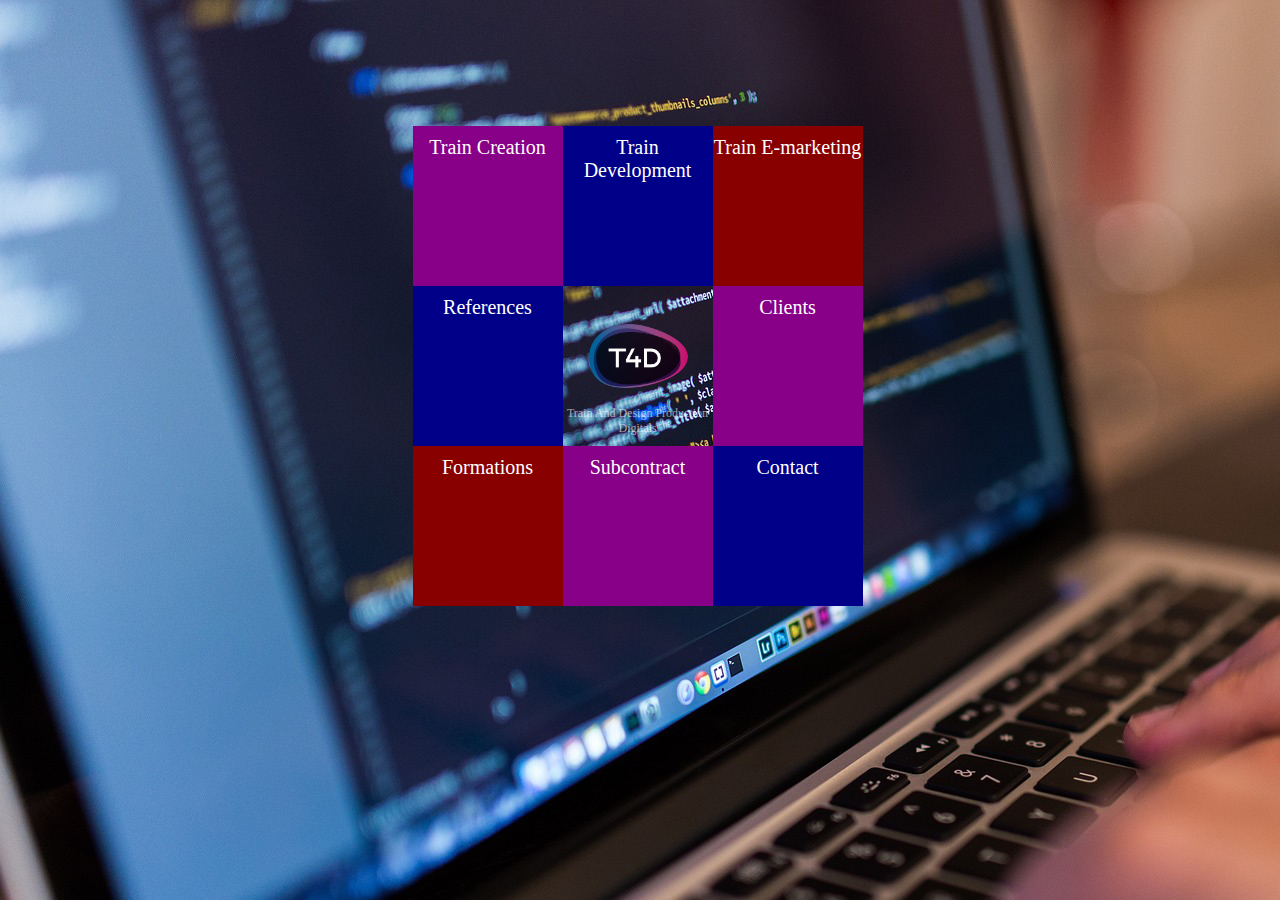
<file: Lab4/index.html>
<!DOCTYPE html>
<html>
<head>
	<title>Лабораторная 4</title>
	<meta charset="utf-8">
	<meta name="viewport" content="width=device-width, initial-scale=1.0">
	<link rel="stylesheet" href="style.css">
</head>
<body>

	  <div class="device">

             <div class="FirstBlock">
             	Train Creation
             </div>

             <div class="SecondBlock">
             	Train Development            	
             </div>


             <div class="ThirdBlock">
             	Train E-marketing
             </div>
	  	            
            	  	     <div class="FourthBlock">
	  	     	References
	  	     </div>

             <div class="imgDiv">
	  	       
             </div>

             <div class="Unsee">
             	Train And Design Production Digitals             	
             </div> 

             <div class="FifthBlock">
             	Clients
             </div>

             <div class="SixthBlock">
             	Formations
             </div>

             <div class="SeventhBlock">
             	Subcontract             	
             </div>

             <div class="EighthBlock">
             	Contact
             </div>

	  </div>

</body>
</html>
</file>
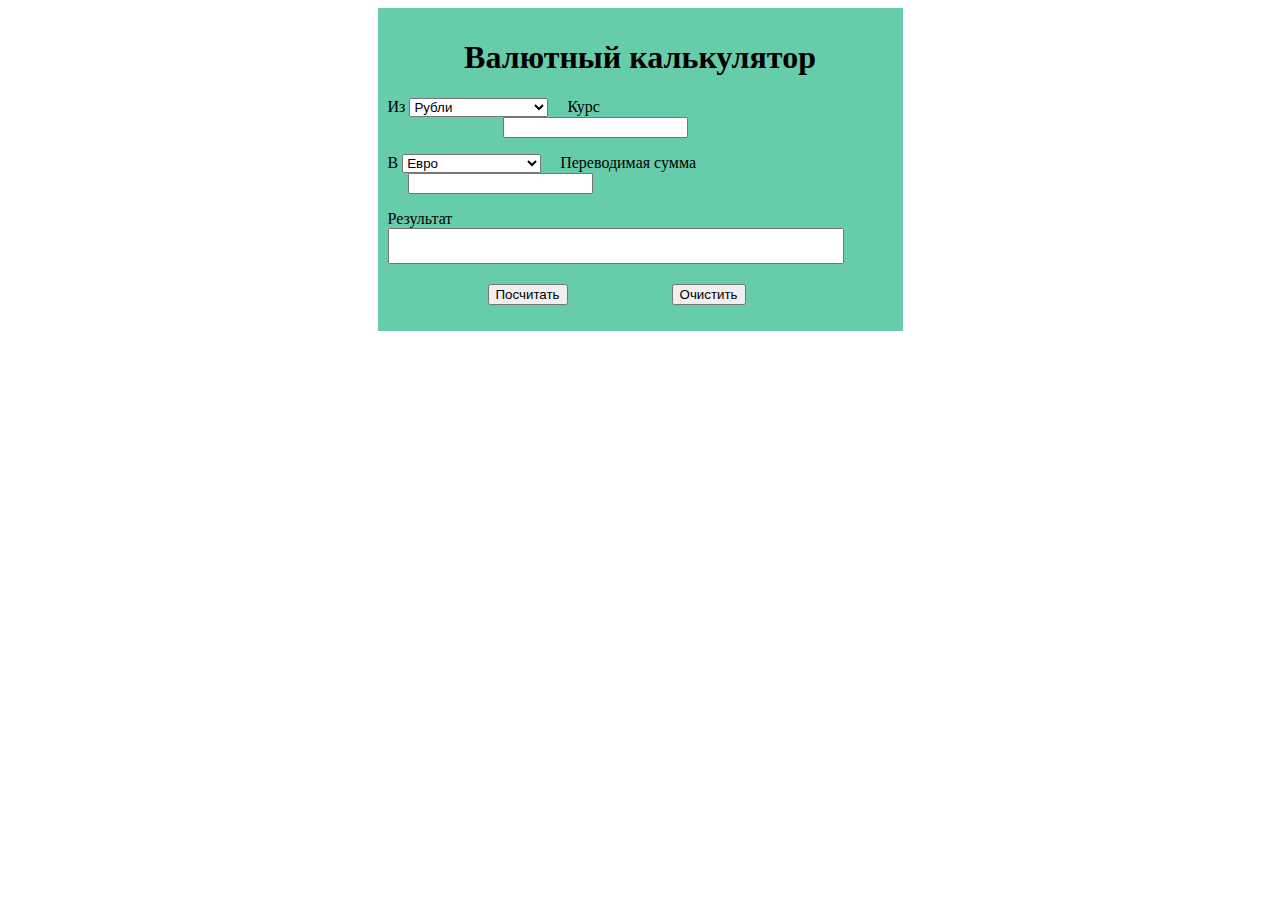
<file: Lab10/lab10.html>
<!DOCTYPE html>
<html>
<head>
	<title>Лабораторная 10</title>
	<link rel="stylesheet" href="style.css">
</head>

<body>
	<form name="calcul">
		<h1>Валютный калькулятор</h1>

		<div>
			<label>Из</label>
			<select name="out_value" onchange ="spring()" >
				<option>Рубли</option>
				<option>Евро</option>
				<option>Доллар</option>
				<option>Фунт стерлингов</option>
				<option>Японская иена</option>
				<option>Китайский юань</option>
				<option>Украинская гривна</option>
			</select>

			<label class="label_margin">Курс</label>
			<input type="text" name="course" id="text_pos" readonly><p>
		</div>

		<div>
			<label>В</label>
			<select name="in_value" onchange ="spring()">
				<option>Рубли</option>
				<option selected>Евро</option>
				<option>Доллар</option>
				<option>Фунт стерлингов</option>
				<option>Японская иена</option>
				<option>Китайский юань</option>
				<option>Украинская гривна</option>
			</select>

			<label class="label_margin">Переводимая сумма</label>
			<input type="text" oninput="checking(this)" name="your_sum"><p>
		</div>

        <label>Результат</label>
        <textarea rows="6" readonly name="textPO"></textarea><p>	

        <input type="button" onclick="total_sum()" value="Посчитать" name="in_sum" class="button">
        <input type="reset" value="Очистить" class="button">
	</form>
	<script src="script.js" type="text/javascript"></script>
</body>
</html>
</file>
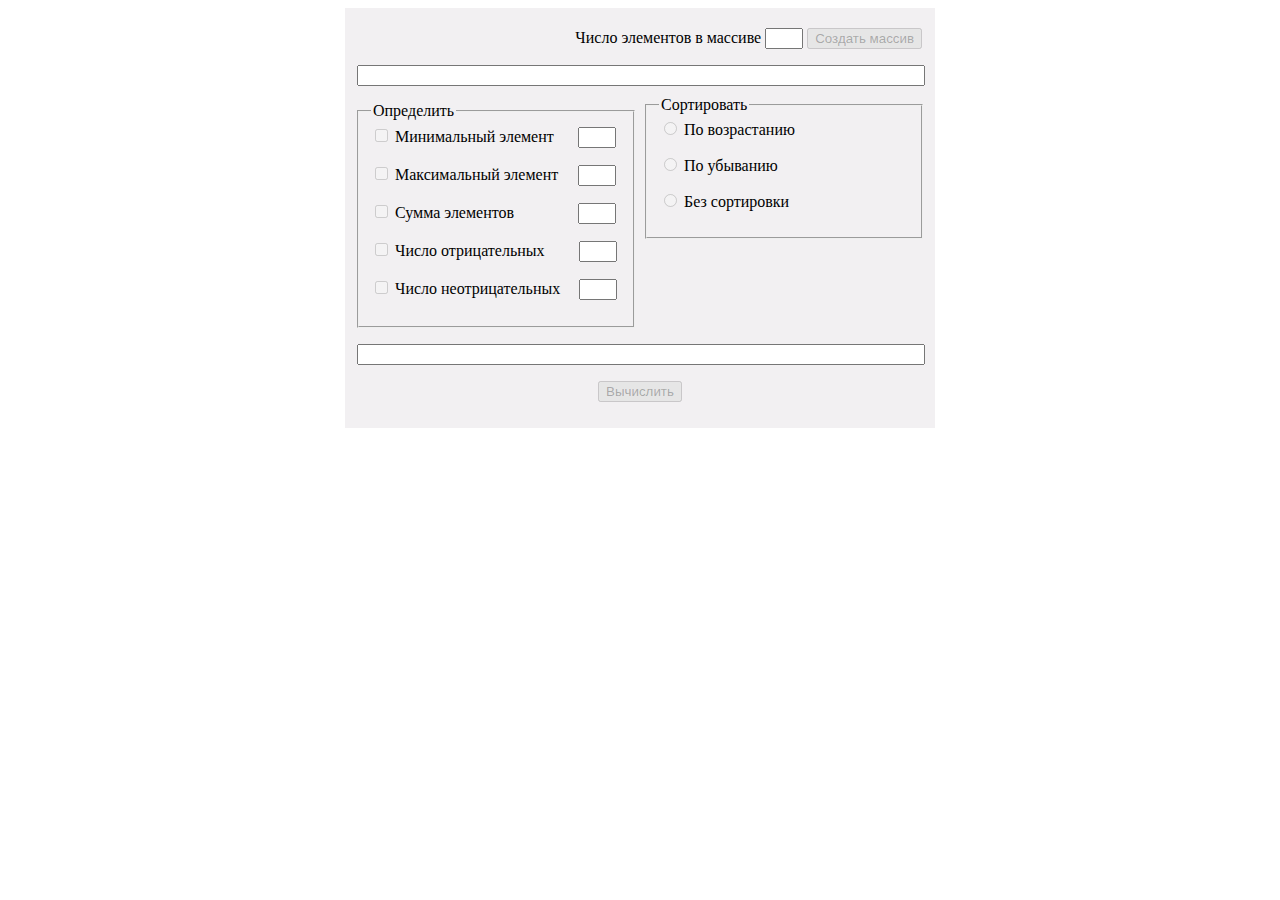
<file: Lab11/lab11.html>
<!DOCTYPE html>
<html>
<head>
	<title>Лабораторная 11</title>
	<link rel="stylesheet" href="style.css">
</head>
<body>

	<form name="massiv">

       <div class="begining">
        <label>Число элементов в массиве</label>
        <input type="text" onkeypress="checking(this)" name="value_array" class="text1">
        <input type="button" name="create_array" value="Создать массив" onclick="CreateMassiv(-100,100); checking_onButton()" disabled>
       </div>

       <p><input type="text" name="org_array" readonly class="text2">

		<fieldset class="fieldsets">
			<legend>Определить</legend>

		    <input type="checkbox" disabled="true" onchange="for_el()" name="value_el">
		    <label>Минимальный элемент</label>
		    <input type="text" readonly name="min_value" class="text1" style="margin-left: 20px">

		    <p><input type="checkbox" disabled="true" onchange="for_el()" name="value_el">
		    <label>Максимальный элемент</label>
		    <input type="text" readonly name="min_value" class="text1" style="margin-left: 16px">
		    
		    <p><input type="checkbox" disabled="true" onchange="for_el()" name="value_el">
		    <label>Сумма элементов</label>
		    <input type="text" readonly name="min_value" class="text1" style="margin-left: 60px">		    

		    <p><input type="checkbox" disabled="true" onchange="for_el()" name="value_el">
		    <label>Число отрицательных</label>
		    <input type="text" readonly name="min_value" class="text1" style="margin-left: 30px">

		    <p><input type="checkbox" disabled="true" onchange="for_el()" name="value_el">
		    <label>Число неотрицательных</label>
		    <input type="text" readonly name="min_value" class="text1" style="margin-left: 15px">	
        </fieldset>

        <p><input type="text" name="sort_array" readonly class="text2"> 

        <div class="button1">
          <p><input type="button" name="result" value="Вычислить" disabled="true" onclick="sorting()">
        </div>

		<fieldset class="fieldsets" style="margin-top: -322px; margin-left: 290px;">
		    <legend>Сортировать</legend>

		    <input type="radio" disabled="true" onchange="check_forButton()" name="sortt">
		    <label>По возрастанию</label>

            <p><input type="radio" disabled="true" onchange="check_forButton()" name="sortt">
            <label>По убыванию</label>

            <p><input type="radio" disabled="true" onchange="check_forButton()" name="sortt">
            <label>Без сортировки</label>
        </fieldset>

	</form>
	<script src="script.js" type="text/javascript"></script>
</body>
</html>
</file>
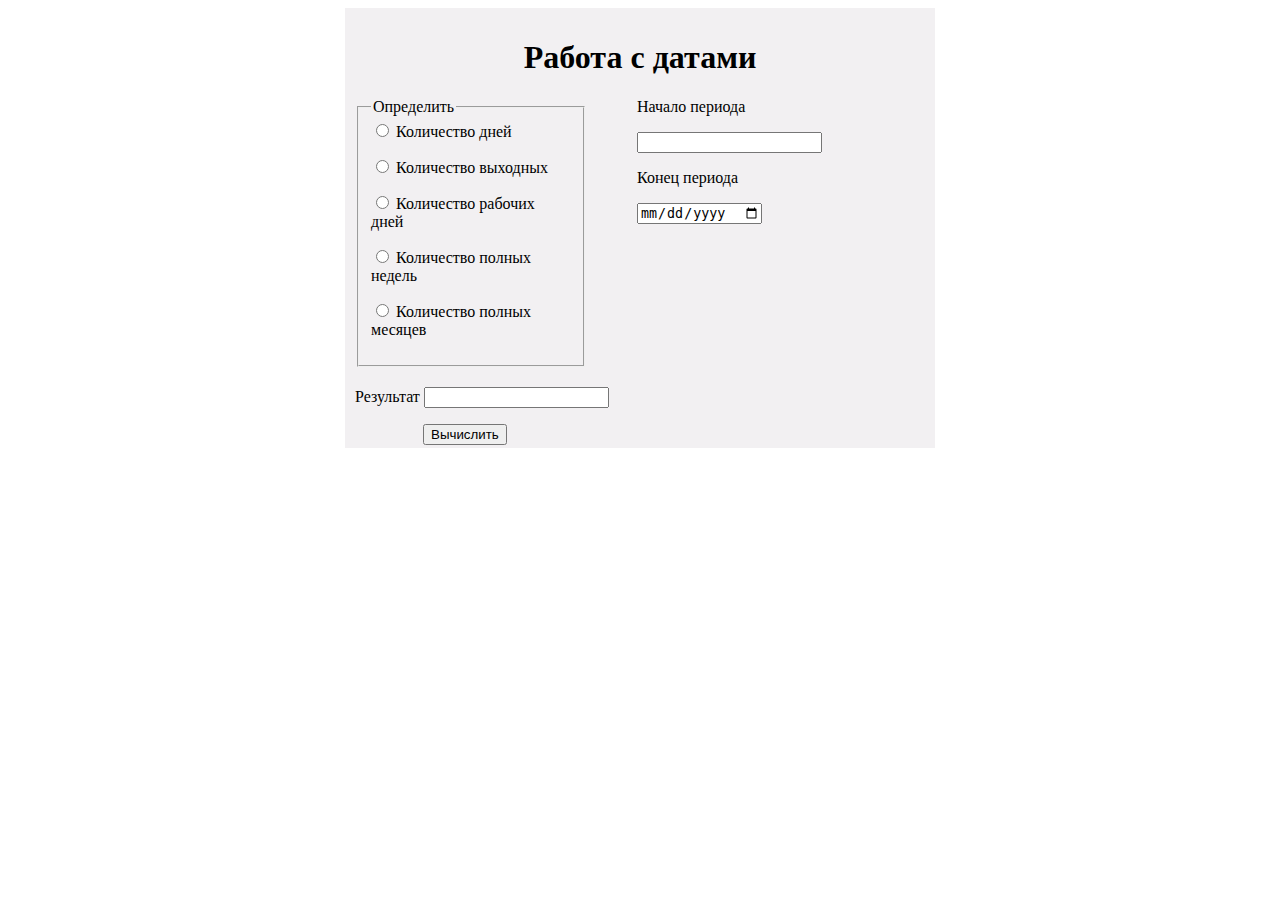
<file: Lab12/lab12.html>
<!DOCTYPE html>
<html>
<head>
	<title>Лабораторная 12</title>
	<link rel="stylesheet" href="style.css">
</head>
<body>

 <form name="main_date">
      <h1>Работа с датами</h1>
	 <div class="inline_div ">
		  <div>
			  <fieldset>
				<legend>Определить</legend>
				<input type="radio" name="find_value">
				<label>Количество дней</label><p>
				<input type="radio" name="find_value">
				<label>Количество выходных</label><p>
				<input type="radio" name="find_value">
				<label>Количество рабочих дней</label><p>
				<input type="radio" name="find_value">
				<label>Количество полных недель</label><p>
				<input type="radio" name="find_value">
				<label>Количество полных месяцев</label>
			  </fieldset>
		  </div>
		 <div class="left_div">
			 <label>Начало периода</label>
			 <p><input type="text" onkeypress="checking(this)" name="in_date">

			 <p><label>Конец периода</label>
			 <p><input type="date" name="jdate">
		 </div>
	 </div>
      <div>
      	<label>Результат</label>  
      	<input type="text" readonly name="final_value"> 
      	<p><input type="button" id="custom_button" onclick="result()" value="Вычислить" name="button_value">
      </div>
 </form>

  <script src="script.js" type="text/javascript"></script>
</body>
</html>
</file>
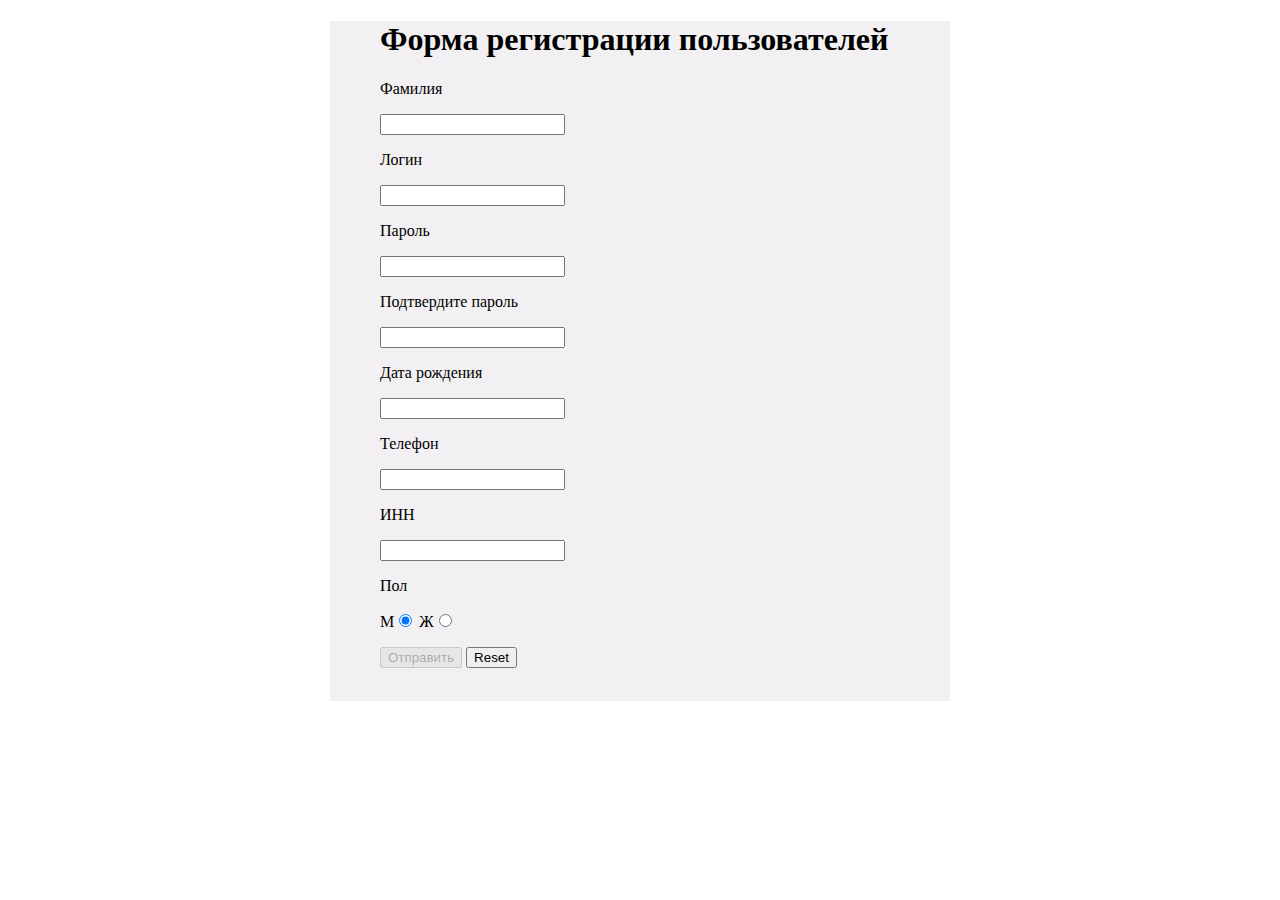
<file: Lab13/lab13.html>
<!DOCTYPE html>
<html>
<head>
	<title>Лабораторная 13</title>
    <link rel="stylesheet" href="style.css">
</head>
<body>
	<form name="amin">
		<h1>Форма регистрации пользователей</h1>
		<label>Фамилия</label>
		<p><input type="text" onchange="checkSur(), buttonpls()" name="surname">

		<p><label>Логин</label>
        <p><input type="text" onchange="checkLog(), buttonpls()" name="login">

        <p><label>Пароль</label>
        <p><input type="password" onchange="checkPas(), buttonpls()" name="code">

        <p><label>Подтвердите пароль</label>	
        <p><input type="password" onchange="checkPas2(), buttonpls()"name="code2">

        <p><label>Дата рождения</label>
        <p><input type="text" onchange="checkDate(), buttonpls()" name="date">

        <p><label>Телефон</label>
        <p><input type="tel" onchange="checkTel(), buttonpls()" name="phone">

        <p><label>ИНН</label>
        <p><input type="text" onchange="checkInn(), buttonpls()" name="inn">
        
        <p><label>Пол</label>
        <p><label>M</label><input type="radio" onchange="checkGender()" name="gender" checked>
        <label>Ж</label><input type="radio" onchange="checkGender()" name="gender">

        <p><input type="button" value="Отправить" name="final" disabled>
        <input type="reset" name="">
	</form>
    <script src="script.js"></script>
</body>
</html>
</file>
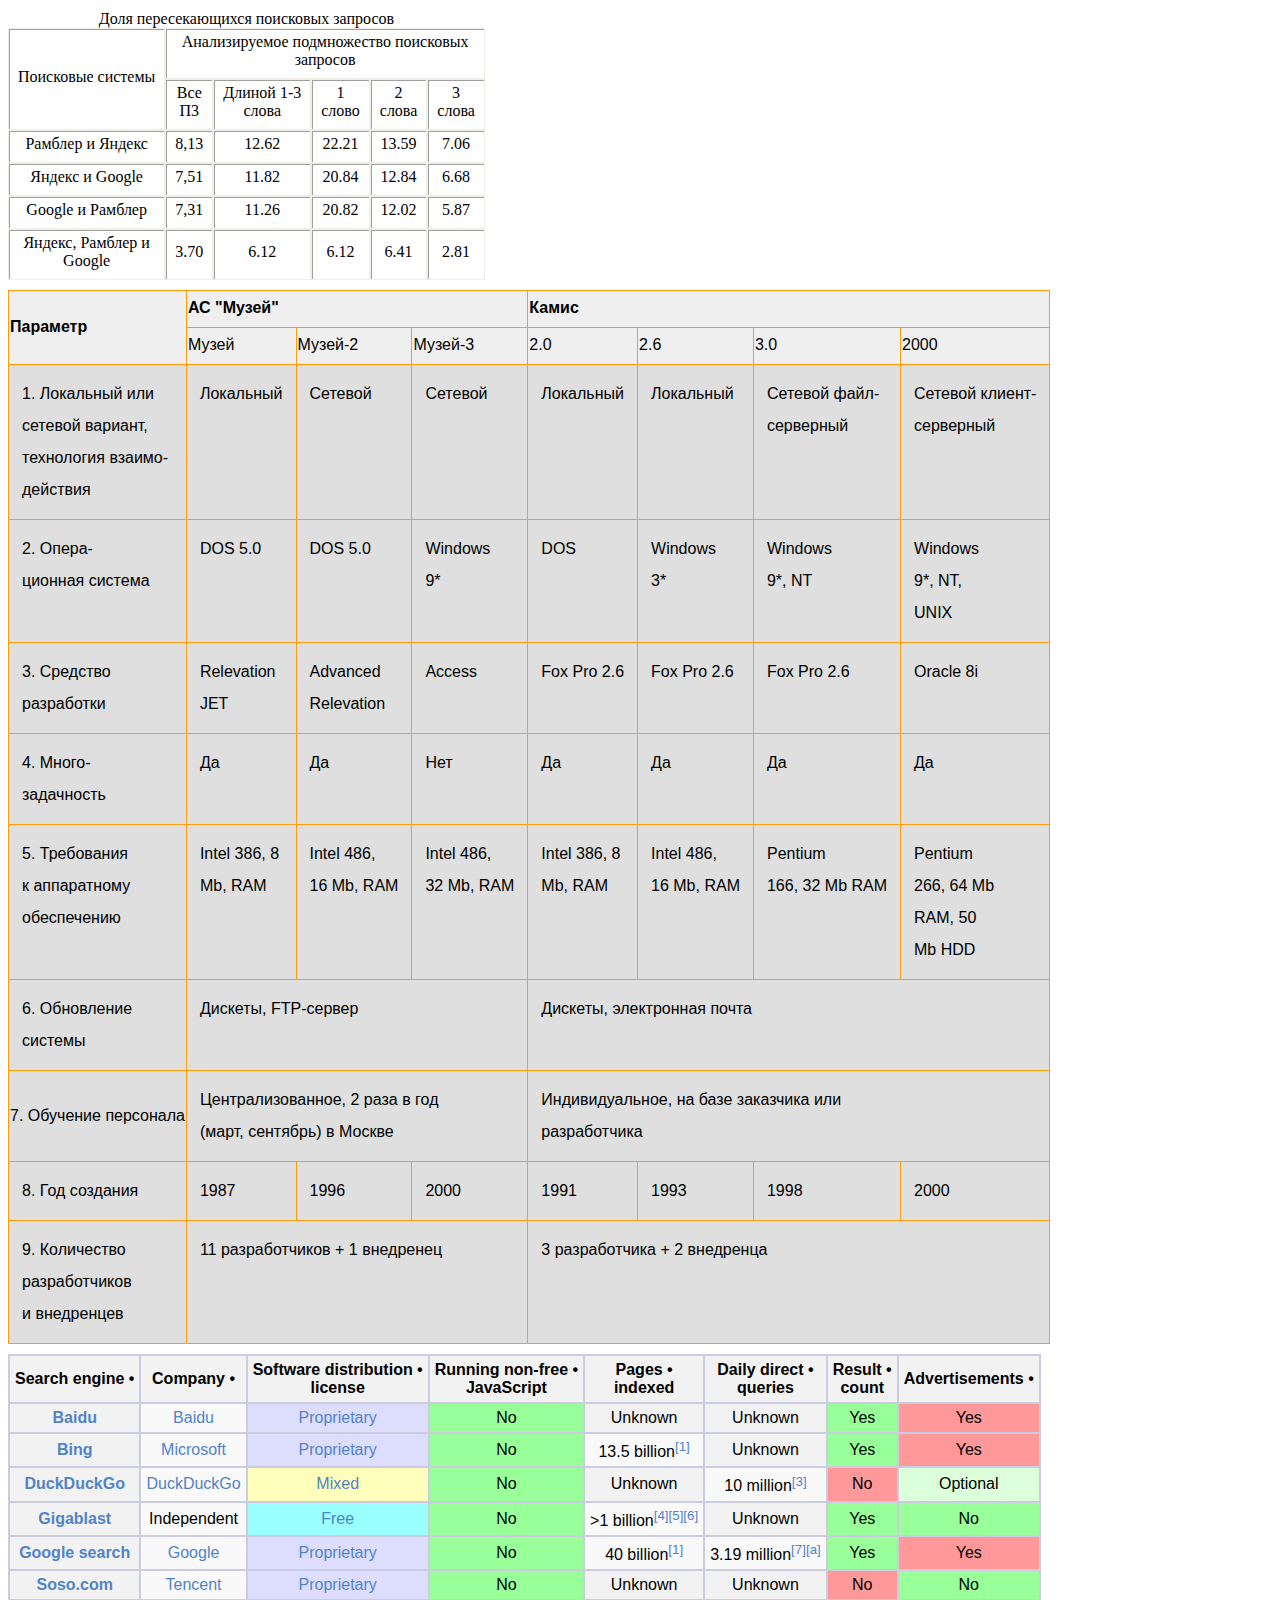
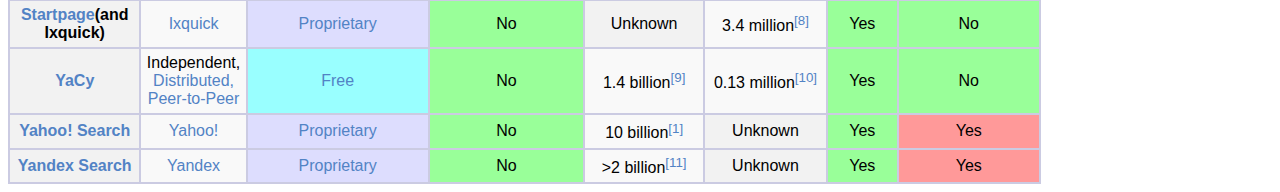
<file: Lab2/lab2.html>
<!DOCTYPE html>
<html>

<head>
	<title>Лабораторная 2</title>
	<meta charset="utf-8">
	<link rel="stylesheet" href="style.css">
</head>

<body>

	<table class="table1" >

		
		<caption>Доля пересекающихся поисковых запросов</caption>
		

		<tr>
			<td rowspan="2" class="table1">Поисковые системы</td>
			<td colspan="5" class="table1">Анализируемое подмножество поисковых<br>запросов</td>
		</tr>

		<tr>
			<td class="table1">Все<br> П3</td>
			<td class="table1">Длиной 1-3<br>слова </td>
			<td class="table1">1<br> слово</td>
			<td class="table1">2<br> cлова</td>
			<td class="table1">3<br> слова</td>
		</tr>

		<tr>
			<td class="table1">Рамблер и Яндекс</td>
			<td class="table1">8,13</td>
            <td class="table1">12.62</td>
            <td class="table1">22.21</td>
            <td class="table1">13.59</td>
            <td class="table1">7.06</td>
		</tr>

	    <tr>
	    	<td class="table1">Яндекс и Google</td>
	    	<td class="table1">7,51</td>
	    	<td class="table1">11.82</td>
            <td class="table1">20.84</td>
            <td class="table1">12.84</td>
            <td class="table1">6.68</td>
	    </tr>

	    <tr>
	    	<td class="table1">Google и Рамблер</td>
	    	<td class="table1">7,31</td>
	    	<td class="table1">11.26</td>
	    	<td class="table1">20.82</td>
	    	<td class="table1">12.02</td>
	    	<td class="table1">5.87</td>
	    </tr>

	    <tr>
	    	<td class="table1">Яндекс, Рамблер и<br> Google</td>
            <td class="table1">3.70</td>
            <td class="table1">6.12</td>
            <td class="table1">6.12</td>
            <td class="table1">6.41</td>
            <td class="table1">2.81</td>
	    </tr>

	</table>

	<table class="table2">
		<tr>
			<td rowspan="2" class="table21 bolt1" >Параметр</td>
			<td colspan="3" class="table21 bolt1">АС "Музей"</td>
			<td colspan="4" class="table21 bolt1">Камис</td>
		</tr>

		<tr>
			<td class="table21">Музей</td>
			<td class="table21">Музей-2</td>
			<td class="table21">Музей-3</td>
			<td class="table21">2.0</td>
			<td class="table21">2.6</td>
			<td class="table21">3.0</td>
			<td class="table21">2000</td>
		</tr>

		<tr>
			<td class="table2">1. Локальный или<br> сетевой вариант,<br>технология взаимо-<br>действия</td>
			<td class="table2">Локальный</td>
			<td class="table2">Сетевой</td>
			<td class="table2">Сетевой</td>
			<td class="table2">Локальный</td>
			<td class="table2">Локальный</td>
			<td class="table2">Сетевой файл-<br>серверный</td>
			<td class="table2">Сетевой клиент-<br>серверный</td>
		</tr>

		<tr>
			<td class="table2">2. Опера-<br>ционная система</td>
			<td class="table2">DOS 5.0</td>
			<td class="table2">DOS 5.0</td>
			<td class="table2">Windows<br> 9*</td>
			<td class="table2">DOS</td>
			<td class="table2">Windows<br> 3*</td>
			<td class="table2">Windows<br> 9*, NT</td>
			<td class="table2">Windows<br>9*, NT,<br> UNIX</td>
		</tr>

		<tr>
			<td class="table2">3. Средство<br>разработки</td>
			<td class="table2">Relevation<br>JET</td>
			<td class="table2">Advanced<br>Relevation</td>
			<td class="table2">Access</td>
			<td class="table2">Fox Pro 2.6</td>
			<td class="table2">Fox Pro 2.6</td>
			<td class="table2">Fox Pro 2.6</td>
			<td class="table2">Oracle 8i</td>
		</tr>

		<tr>
			<td class="table2">4. Много-<br>задачность</td>
			<td class="table2">Да</td>
			<td class="table2">Да</td>
			<td class="table2">Нет</td>
			<td class="table2">Да</td>
			<td class="table2">Да</td>
			<td class="table2">Да</td>
			<td class="table2">Да</td>
		</tr>

		<tr>
			<td class="table2">5. Требования<br> к аппаратному<br>обеспечению</td>
			<td class="table2">Intel 386, 8 <br>Mb, RAM</td>
			<td class="table2">Intel 486,<br> 16 Mb, RAM</td>
			<td class="table2">Intel 486,<br> 32 Mb, RAM</td>
			<td class="table2">Intel 386, 8<br> Mb, RAM</td>
			<td class="table2">Intel 486,<br> 16 Mb, RAM</td>
			<td class="table2">Pentium<br> 166, 32 Mb RAM</td>
			<td class="table2">Pentium<br> 266, 64 Mb<br> RAM, 50<br> Mb HDD</td>
		</tr>

		<tr>
			<td class="table2">6. Обновление<br> системы</td>
			<td colspan="3" class="table2">Дискеты, FTP-сервер</td>
			<td colspan="4" class="table2">Дискеты, электронная почта</td>
		</tr>

		<tr>
			<td>7. Обучение персонала</td>
			<td colspan="3" class="table2">Централизованное, 2 раза в год<br> (март, сентябрь) в Москве</td>
            <td colspan="4" class="table2">Индивидуальное, на базе заказчика или<br> разработчика</td>
		</tr>

		<tr>
			<td class="table2">8. Год создания</td>
			<td class="table2">1987</td>
			<td class="table2">1996</td>
			<td class="table2">2000</td>
			<td class="table2">1991</td>
			<td class="table2">1993</td>
			<td class="table2">1998</td>
			<td class="table2">2000</td>
		</tr>

		<tr>
			<td class="table2">9. Количество<br> разработчиков<br> и внедренцев</td>
			<td colspan="3" class="table2">11 разработчиков + 1 внедренец</td>
            <td colspan="4" class="table2">3 разработчика + 2 внедренца</td>
		</tr>
		
	</table>

	<table class="table3">

		<tr class="backcolor1">
   	        <td class="table3 bolt1"> Search engine &bull; </td> 
	        <td class="table3 bolt1"> Company &bull; </td> 
   	        <td class="table3 bolt1"> Software distribution &bull;<br> license  </td> 
	        <td class="table3 bolt1"> Running non-free &bull;<br> JavaScript </td> 
	        <td class="table3 bolt1"> Pages &bull;<br> indexed </td> 
	        <td class="table3 bolt1"> Daily direct &bull;<br> queries  </td> 
			<td class="table3 bolt1"> Result &bull;<br> count  </td> 
			<td class="table3 bolt1"> Advertisements &bull;</td> 		    
		</tr>

		<tr>
			<td class="table3 bolt1 bluecolor backcolor1">Baidu</td>
			<td class="table3 bluecolor backcolor2">Baidu</td>
			<td class="table3 bluecolor backcolor3">Proprietary</td>
			<td class="table3 nocolor">No</td>
			<td class="table3 backcolor1">Unknown</td>
			<td class="table3 backcolor1">Unknown</td>
			<td class="table3 nocolor">Yes</td>
			<td class="table3 yescolor">Yes</td>
		</tr>

		<tr>
			<td class="table3 bolt1 bluecolor backcolor1">Bing</td>
			<td class="table3 bluecolor backcolor2">Microsoft</td>
			<td class="table3 bluecolor backcolor3">Proprietary</td>
			<td class="table3 nocolor">No</td>
			<td class="table3 backcolor2">13.5 billion<a href="#"><sup>[1]</sup></a></td>
			<td class="table3 backcolor1">Unknown</td>
			<td class="table3 nocolor">Yes</td>
			<td class="table3 yescolor">Yes</td>
		</tr>

		<tr>
			<td class="table3 bolt1 bluecolor backcolor1">DuckDuckGo</td>
			<td class="table3 bluecolor backcolor2">DuckDuckGo</td>
			<td class="table3 bluecolor mixcolor">Mixed</td>
			<td class="table3 nocolor">No</td>
			<td class="table3 backcolor1">Unknown</td>
			<td class="table3 backcolor2">10 million<a href="##"><sup>[3]</sup></a></td>
			<td class="table3 yescolor">No</td>
			<td class="table3 opcolor">Optional</td>
		</tr>

		<tr>
			<td class="table3 bolt1 bluecolor backcolor1">Gigablast</td>
			<td class="table3  backcolor2">Independent</td>
			<td class="table3 bluecolor freecolor">Free</td>
			<td class="table3 nocolor">No</td>
			<td class="table3 backcolor2">>1 billion<a href="###"><sup>[4]</sup></a><a href="####"><sup>[5]</sup></a><a href="######"><sup>[6]</sup></a></td>
			<td class="table3 backcolor1">Unknown</td>
			<td class="table3 nocolor">Yes</td>
			<td class="table3 nocolor nocolor">No</td>
		</tr>

		<tr>
			<td class="table3 bolt1 bluecolor backcolor1">Google search</td>
			<td class="table3 bluecolor backcolor2">Google</td>
			<td class="table3 bluecolor backcolor3">Proprietary</td>
			<td class="table3 nocolor">No</td>
			<td class="table3 backcolor2">40 billion<a href="######"><sup>[1]</sup></a></td>
			<td class="table3 backcolor2">3.19 million<a href="#######"><sup>[7][a]</sup></a></td>
			<td class="table3 nocolor">Yes</td>
			<td class="table3 yescolor">Yes</td>
		</tr>

		<tr>
			<td class="table3 bolt1 bluecolor backcolor1">Soso.com</td>
			<td class="table3 bluecolor backcolor2">Tencent</td>
			<td class="table3 bluecolor backcolor3">Proprietary</td>
			<td class="table3 nocolor">No</td>
			<td class="table3 backcolor1">Unknown</td>
			<td class="table3 backcolor1">Unknown</td>
			<td class="table3 yescolor">No</td>
			<td class="table3 nocolor">No</td>
		</tr>

		<tr>
			<td class="table3 bolt1  backcolor1" ><span class="bluecolor">Startpage</span>(and<br> Ixquick)</td>
			<td class="table3 bluecolor backcolor2" >Ixquick</td>
			<td class="table3 bluecolor backcolor3" >Proprietary</td>
			<td class="table3 nocolor">No</td>
			<td class="table3 backcolor1">Unknown</td>
			<td class="table3 backcolor2">3.4 million<a href="########"><sup>[8]</sup></a></td>
			<td class="table3 nocolor">Yes</td>
			<td class="table3 nocolor">No</td>
		</tr>

		<tr>
			<td class="table3 bolt1 bluecolor backcolor1" >YaCy</td>
			<td class="table3 backcolor2" >Independent,<br> <span class="bluecolor">Distributed,<br> Peer-to-Peer</span></td>
			<td class="table3 bluecolor freecolor" >Free</td>
			<td class="table3 nocolor">No</td>
			<td class="table3 backcolor2">1.4 billion<a href="##########"><sup>[9]</sup></a></td>
			<td class="table3 backcolor2">0.13 million<a href="##########"><sup>[10]</sup></a> </td>
			<td class="table3 nocolor">Yes</td>
			<td class="table3 nocolor">No</td>
		</tr>

		<tr>
			<td class="table3 bolt1 bluecolor backcolor1">Yahoo! Search</td>
			<td class="table3 bluecolor backcolor2">Yahoo! </td>
			<td class="table3 bluecolor backcolor3">Proprietary</td>
			<td class="table3 nocolor">No</td>
			<td class="table3 backcolor2">10 billion<a href="############"><sup>[1]</sup></a></td>
			<td class="table3 backcolor1">Unknown</td>
			<td class="table3  nocolor">Yes</td>
			<td class="table3 yescolor">Yes</td>
		</tr>

		<tr>
			<td class="table3 bolt1 bluecolor backcolor1">Yandex Search</td>
			<td class="table3 bluecolor backcolor2">Yandex</td>
			<td class="table3 bluecolor backcolor3">Proprietary</td>
			<td class="table3 nocolor">No</td>
			<td class="table3 backcolor2">>2 billion<a href="#############"><sup>[11]</sup></a></td>
			<td class="table3 backcolor1">Unknown</td>
			<td class="table3 nocolor">Yes</td>
			<td class="table3 yescolor">Yes</td>
		</tr>
	</table>

</body>

</html>
</file>
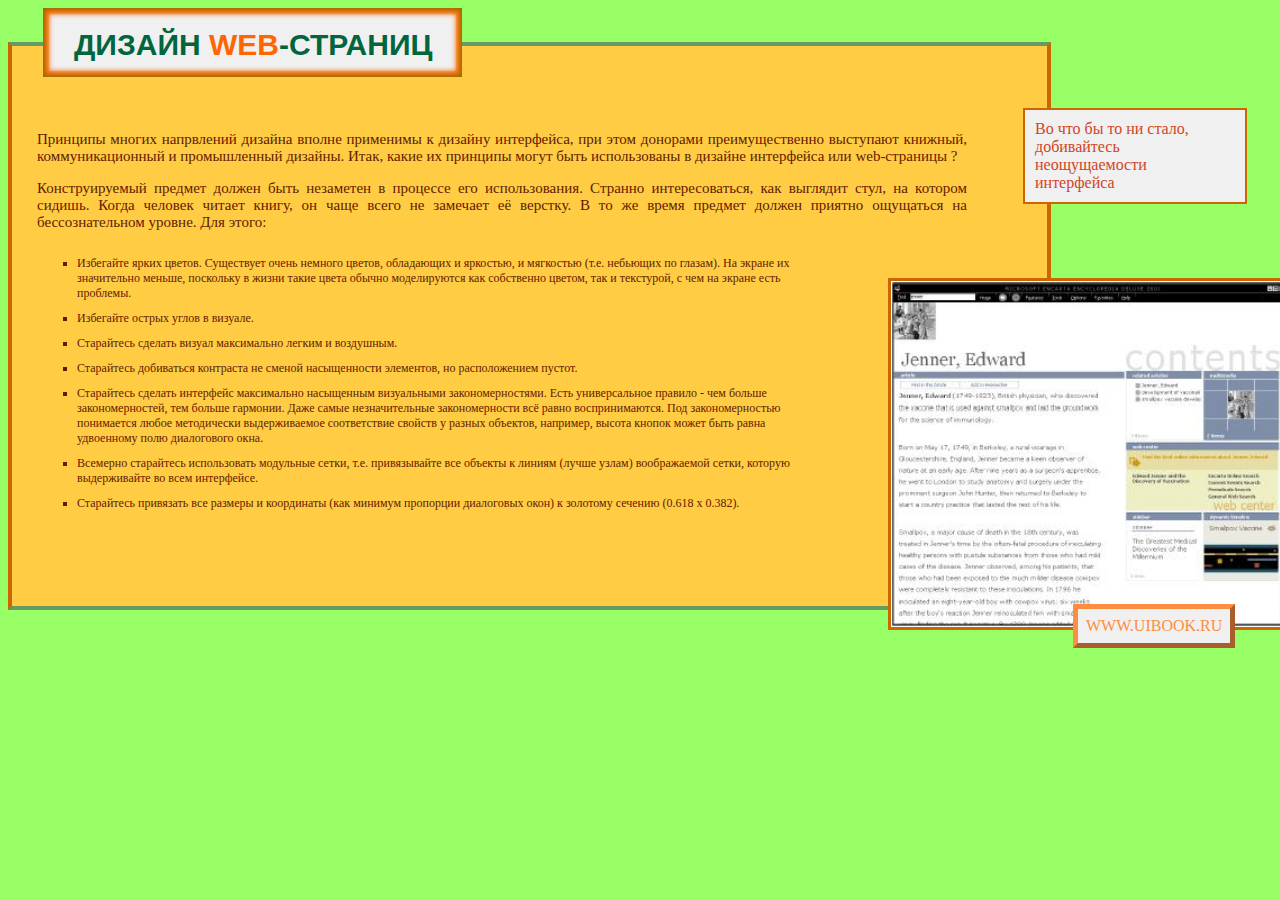
<file: Lab3/lab3.html>
<!DOCTYPE html>
<html>

<head>
	<title>Лабораторная 3</title>
    <meta charset="utf-8">
	<link rel="stylesheet" href="style.css">
	
</head>

<body>
  <div class="glavLay">
           
    <div class="header1">

        ДИЗАЙН <span class="web">WEB</span>-СТРАНИЦ

    </div>

    <div class="cloud1">

    <div>
     <p class="colorCloud1 textCloud1">Принципы многих напрвлений дизайна вполне применимы к дизайну интерфейса, при этом донорами
     преимущественно выступают книжный, коммуникационный и промышленный дизайны. Итак, какие их
     принципы могут быть использованы в дизайне интерфейса или web-страницы ?

     <p class="colorCloud1 textCloud1">Конструируемый предмет должен быть незаметен в процессе его использования. Странно интересоваться, как
     выглядит стул, на котором сидишь. Когда человек читает книгу, он чаще всего не замечает её верстку. В то
     же время предмет должен приятно ощущаться на бессознательном уровне. Для этого:
    </div>

     <div class="que">
     <ol>

          <li class="colorCloud1">
          	Избегайте ярких цветов. Существует очень немного цветов, обладающих и яркостью, и мягкостью
          	(т.е. небьющих по глазам). На экране их значительно меньше, поскольку в жизни такие цвета 
          	обычно моделируются как собственно цветом, так и текстурой, с чем на экране есть проблемы. 
          </li>
          
          <li class="colorCloud1">
            Избегайте острых углов в визуале.
          </li>

          <li class="colorCloud1">
          	Старайтесь сделать визуал максимально легким и воздушным.
          </li>

          <li class="colorCloud1">
          	Старайтесь добиваться контраста не сменой насыщенности элементов, но расположением пустот.
          </li>

          <li class="colorCloud1">
          	Старайтесь сделать интерфейс максимально насыщенным визуальными закономерностями. Есть
          	универсальное правило - чем больше закономерностей, тем больше гармонии. Даже самые
          	незначительные закономерности всё равно воспринимаются. Под закономерностью понимается
            любое методически выдерживаемое соответствие свойств у разных объектов, например, высота
            кнопок может быть равна удвоенному полю диалогового окна.
          </li>

          <li class="colorCloud1">
          	Всемерно старайтесь использовать модульные сетки, т.е. привязывайте все объекты к линиям
          	(лучше узлам) воображаемой сетки, которую выдерживайте во всем интерфейсе.
          	
          </li>
          
          <li class="colorCloud1">
          	Старайтесь привязать все размеры и координаты (как минимум пропорции диалоговых окон) к
          	золотому сечению (0.618 х 0.382). 
          </li>
        </ol>  
      </div>

    </div>

    <div class="cloud2">
      Во что бы то ни стало,<br>
      добивайтесь<br>
      неощущаемости<br>
      интерфейса
    </div> 	

    <img src="image.JPG">

    <div class="cloud3">
      <a href="http://www.uibook.ru/">WWW.UIBOOK.RU</a>
    </div>

  </div>
</body>


</html>
</file>
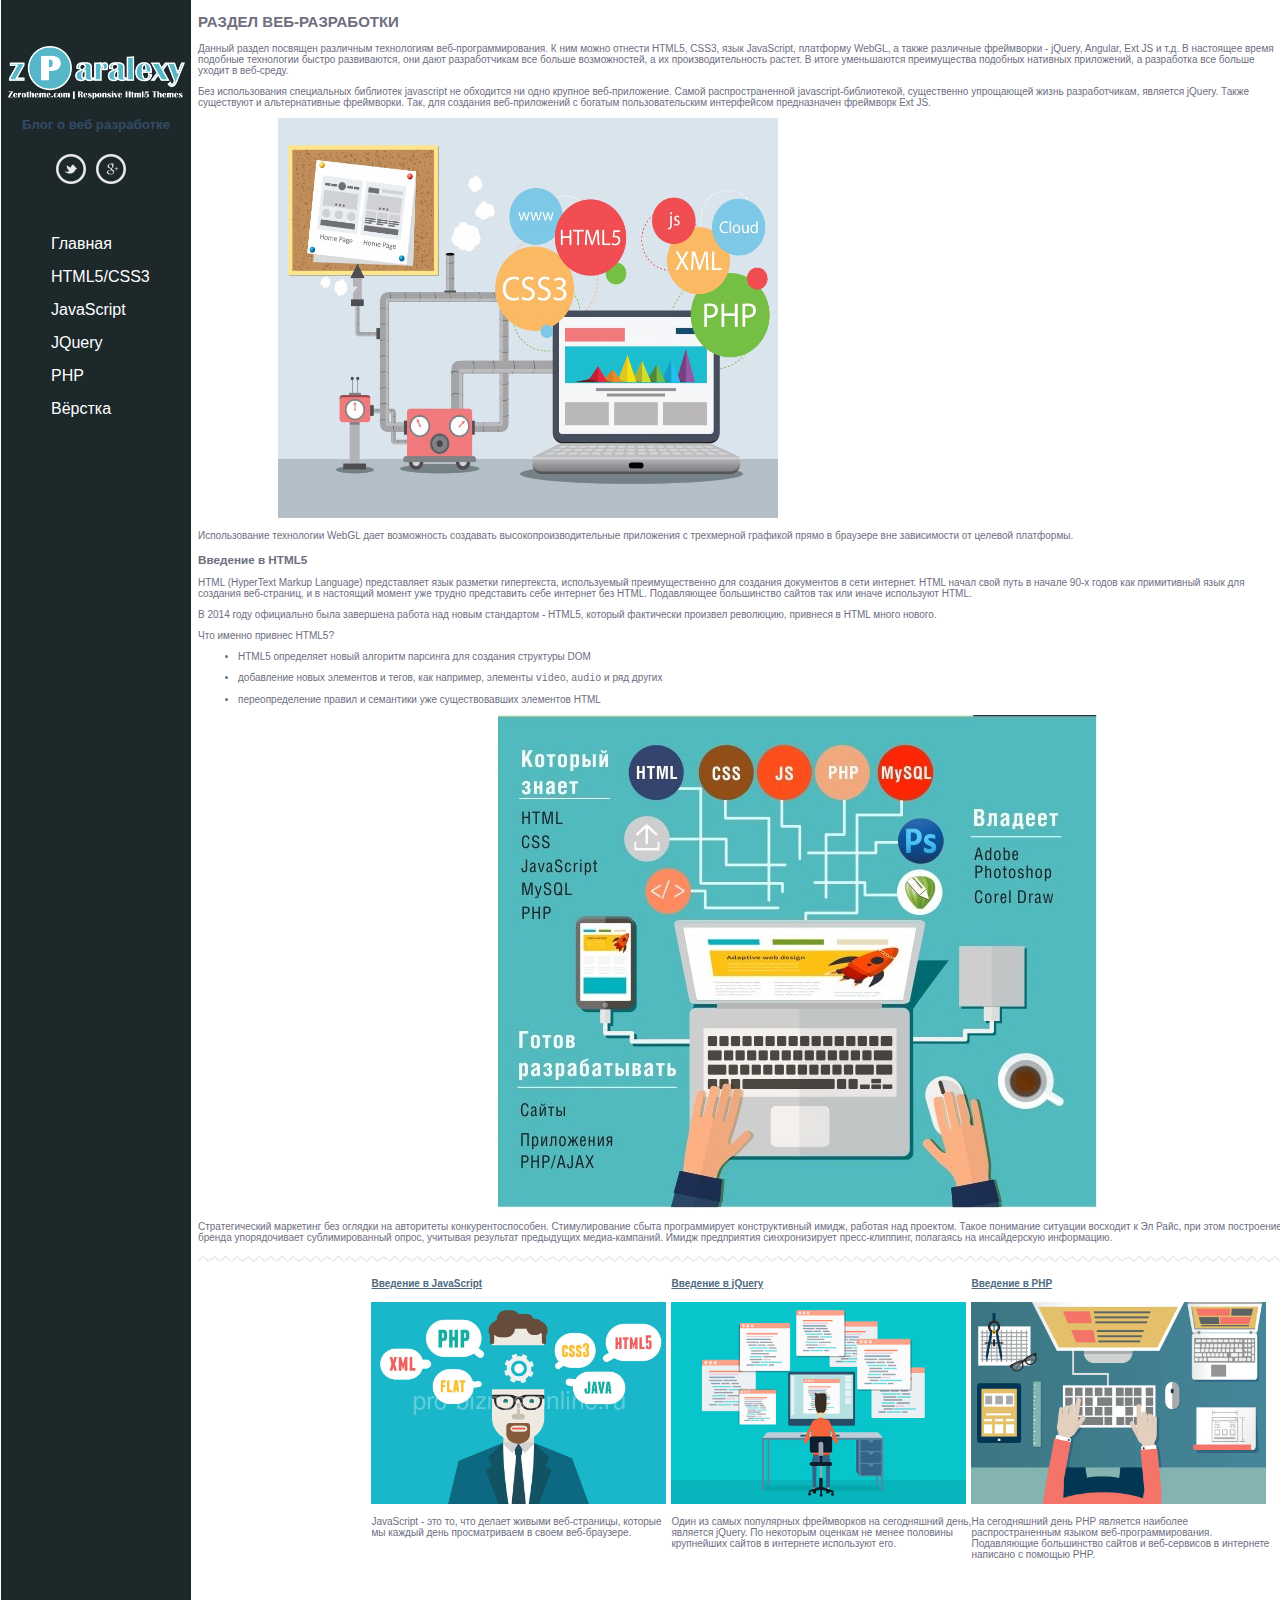
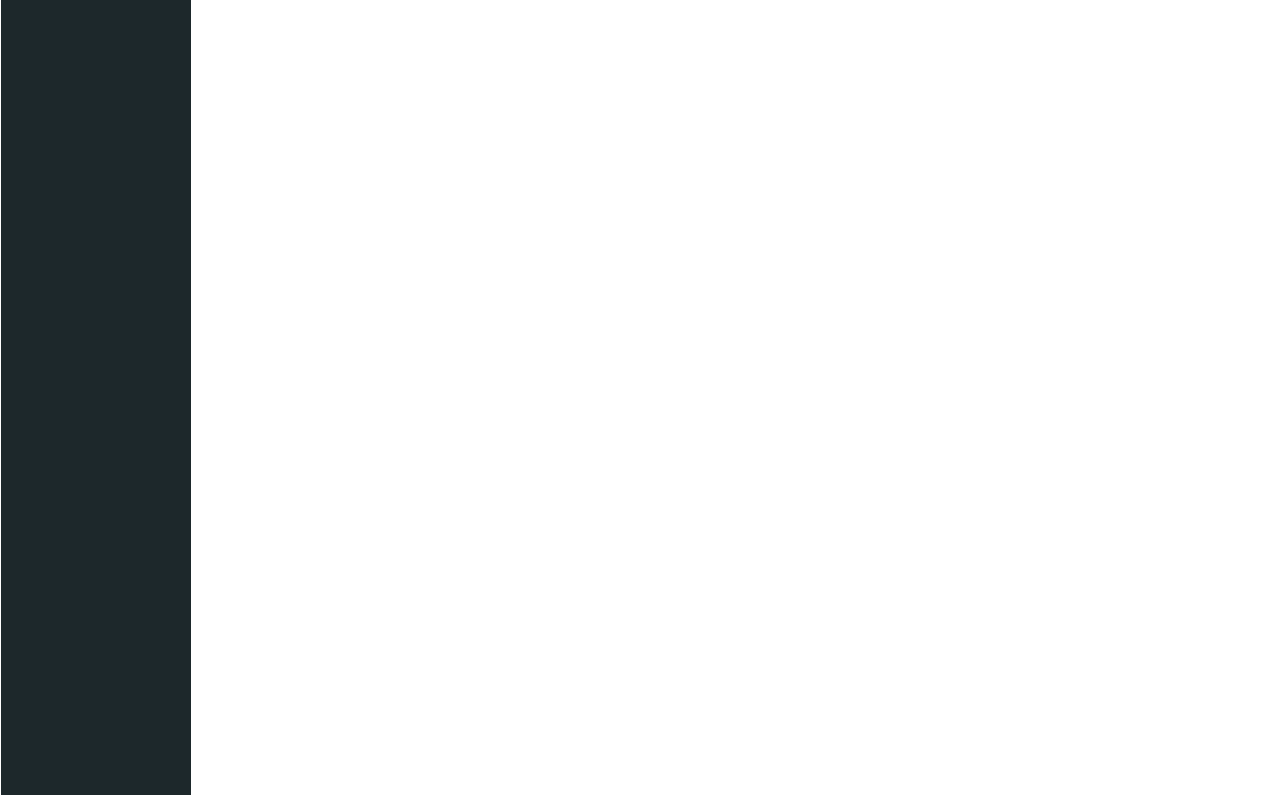
<file: Lab5/lab5.html>
﻿<!DOCTYPE html>
<html>
	<head>
		<title>Лабораторная 5</title>
		<meta charset="utf-8">
		<link rel="stylesheet" href="style.css">
	</head>
	<body>
		
    <div class="glavLay">

		<div class="left_side">

		    <img src="images/swipe.png" class="mobile">

            <div class="logo_text">
			    <h5 >
				     <a href="#"> <img src="images/logo.png" width="177"> </a> <br><br>
				     <span>Блог о веб разработке</span>				
			    </h5>
            </div>

            <div class="social_img">
				<a href="#" class="tw_icon">  </a>	
				<a href="#" class="go_icon">	</a>
			</div>

			<div class="left_menu">
				<ul class="ul1">
				 
					<li> <a href="lab5.html" class="link_top"><span class="po">Главная</span></a></li>
					<li> <a href="lab5.html" class="link_top"><span class="po">HTML5/CSS3</span></a></li>
					<li> <a href="lab5.html" class="link_top"><span class="po">JavaScript</span></a></li>
					<li> <a href="lab5.html" class="link_top"><span class="po">JQuery</span></a></li>
					<li> <a href="lab5.html" class="link_top"><span class="po">PHP</span></a></li>
                    <li> <a href="lab5.html" class="link_top"><span class="po">Вёрстка</span></a></li>
                
				</ul>
			</div>

        </div>

        <div class="wrapper">
        	<div class="text_block">

        		<h2>РАЗДЕЛ ВЕБ-РАЗРАБОТКИ</h2>

					<p>Данный раздел посвящен различным технологиям веб-программирования. К ним можно отнести HTML5, CSS3, язык JavaScript, платформу WebGL, а также различные фреймворки - jQuery, Angular, Ext JS и т.д. В настоящее время подобные технологии быстро развиваются, они дают разработчикам все больше возможностей, а их производительность растет. В итоге уменьшаются преимущества подобных нативных приложений, а разработка все больше уходит в веб-среду.</p>
					<p>Без использования специальных библиотек javascript не обходится ни одно крупное веб-приложение. Самой распространенной javascript-библиотекой, существенно упрощающей жизнь разработчикам, является jQuery. Также существуют и альтернативные фреймворки. Так, для создания веб-приложений с богатым пользовательским интерфейсом предназначен фреймворк Ext JS.</p>
                    
                   
					<img src="images/watch_dogs.jpg" alt="" class="auto_img ">

                    
					<p>Использование технологии WebGL дает возможность создавать высокопроизводительные приложения с трехмерной графикой прямо в браузере вне зависимости от целевой платформы.</p>

					<h3>Введение в HTML5</h3>

					<p>HTML (HyperText Markup Language) представляет язык разметки гипертекста, используемый преимущественно для создания документов в сети интернет. 
                    HTML начал свой путь в начале 90-х годов как примитивный язык для создания веб-страниц, и в настоящий момент уже трудно представить себе интернет без HTML. 
                    Подавляющее большинство сайтов так или иначе используют HTML.</p>
                    <p>В 2014 году официально была завершена работа над новым стандартом - HTML5, который фактически произвел революцию, привнеся в HTML много нового.</p>
                    <p>Что именно привнес HTML5?</p>

                    <ul>
                        <li><p>HTML5 определяет новый алгоритм парсинга для создания структуры DOM</p></li>
                        <li><p>добавление новых элементов и тегов, как например, элементы <code>video</code>, <code>audio</code> и ряд других</p>                       </li>
                        <li><p>переопределение правил и семантики уже существовавших элементов HTML</p></li>
                    </ul>


					<img src="images/Lara_Bow.jpg" alt="" class="auto_img1">

					<p>Стратегический маркетинг без оглядки на авторитеты конкурентоспособен. Стимулирование сбыта программирует конструктивный имидж, работая над проектом. Такое понимание ситуации восходит к Эл Райс, при этом построение бренда упорядочивает сублимированный опрос, учитывая результат предыдущих медиа-кампаний. Имидж предприятия синхронизирует пресс-клиппинг, полагаясь на инсайдерскую информацию.</p>
					<img src="images/hr.png" class="imgSo">

				    <div class="footer">

				        <div class="footer_block">

					        <h4><a href="#" class="colorA">Введение в JavaScript</a></h4>
					        <img src="images/img_min_1.jpg" alt="" class="par" >
					        <p>JavaScript - это то, что делает живыми веб-страницы, которые мы каждый день просматриваем в своем веб-браузере.</p>

				        </div>

				        <div class="footer_block1">
					        <h4><a href="#" class="colorA">Введение в jQuery</a></h4>
					        <img src="images/img_min_2.jpg" alt="" class="par">
					        <p>Один из самых популярных фреймворков на сегодняшний день, является jQuery. По некоторым оценкам не менее половины крупнейших сайтов в интернете используют его.</p>
				        </div>

				        <div class="footer_block2">
					        <h4><a href="#" class="colorA">Введение в PHP</a></h4>
					        <img src="images/img_min_3.jpg"  class="par">
					        <p>На сегодняшний день PHP является наиболее распространенным языком веб-программирования. Подавляющие большинство сайтов и веб-сервисов в интернете написано с помощью PHP.</p>
				        </div>
			        </div>

			</div>

        </div>

    </div>
	</body>
</html>
</file>
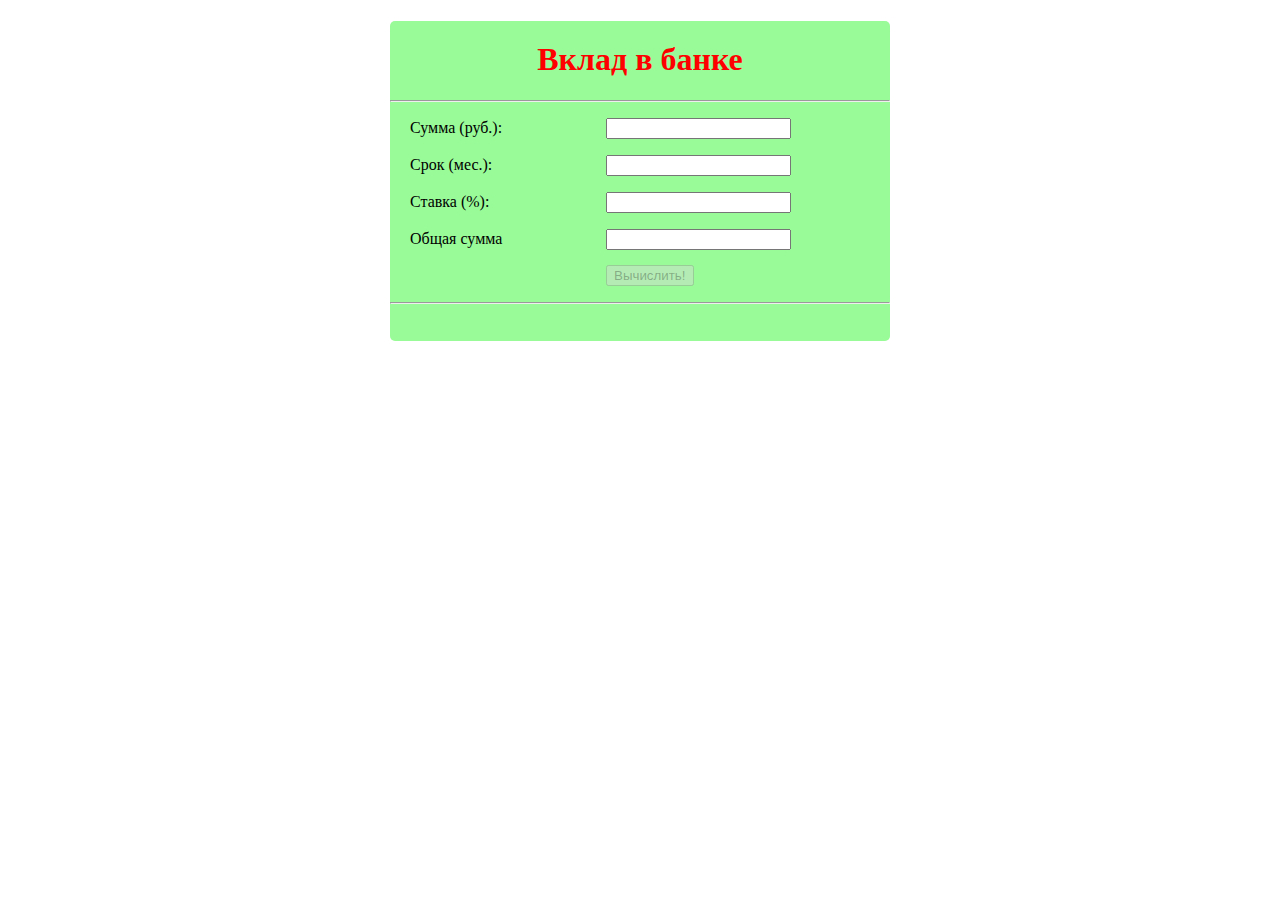
<file: Lab7/lab7.html>
<!DOCTYPE html>
<html>
<head>
	<title>Лабораторная 7</title>
    <link rel="stylesheet" href="style.css">
</head>
<body>
	<form name="bank">		
            <h1>Вклад в банке</h1>
            
            <hr>
            <p><label>Сумма (руб.):</label>
            <input type="text" onInput="checkButton(); checking1(); checking()" name="sum" >

            <p><label>Срок (мес.):</label>
            <input type="text" onInput="checkButton(); checking1(); checking()"  name="time" id="time">

            <p><label>Ставка (%):</label>
            <input type="text" onInput="checkButton(); checking1(); checking()"  name="percent" id="percent">

            <p><label>Общая сумма</label>
            <input type="text" name="totalSum2">

            <input disabled="true" type="button" onClick="totalSum1()" name="web" id="button" value="Вычислить!">
            
            <hr>
	</form>
    <script src="script.js" type="text/javascript"></script>
</body>
</html>
</file>
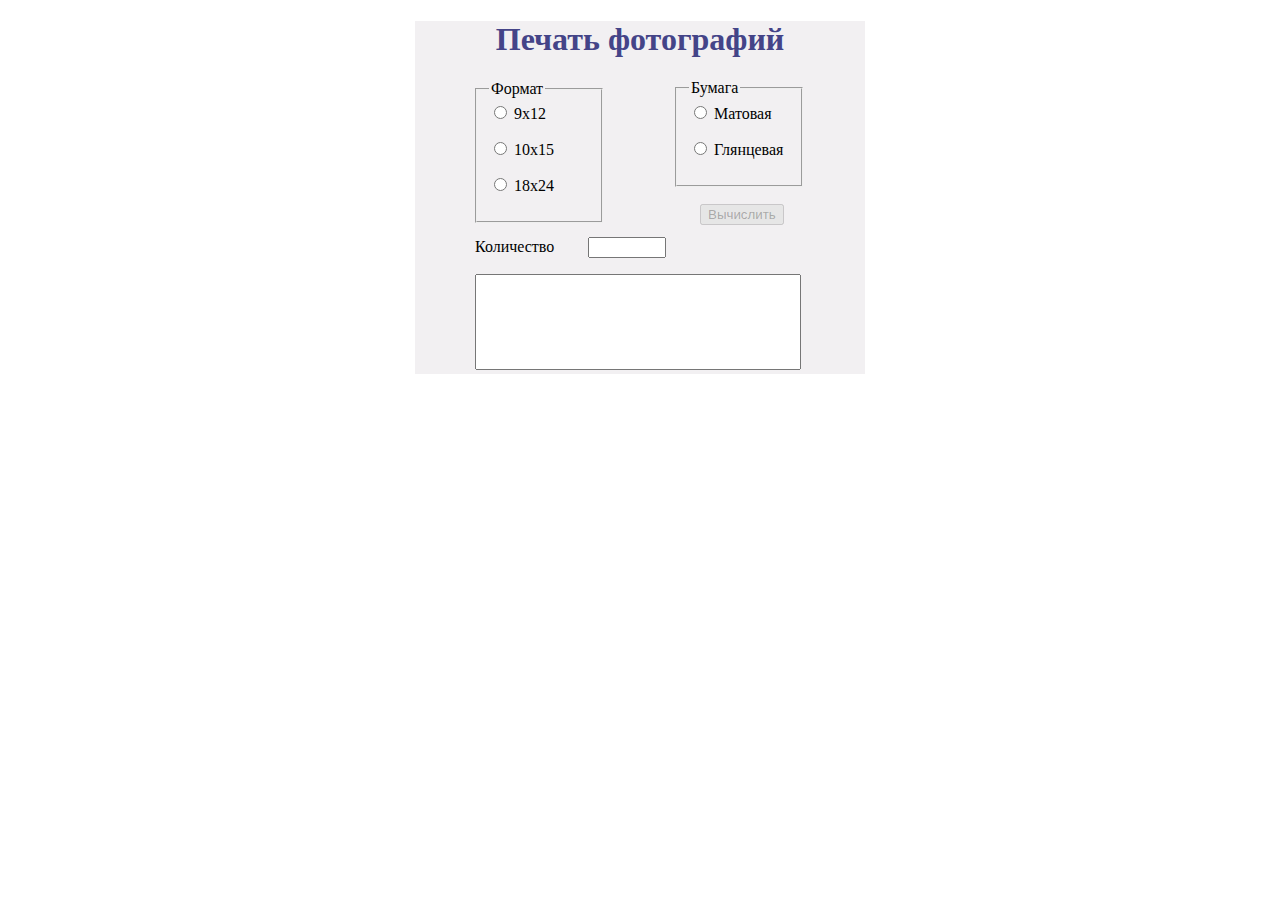
<file: Lab8/lab8.html>
<!DOCTYPE html>
<html>
<head>
	<title>Лабораторная 8</title>
    <link rel="stylesheet" href="style.css">
</head>
<body>
	<form name="photo">

        <h1>Печать фотографий</h1>
		<fieldset>
			<legend>Формат</legend>
		    <input type="radio" name="size">
		    <label>9x12</label>
            <p><input type="radio" name="size">
            <label>10x15</label>
            <p><input type="radio" name="size">
            <label>18x24</label>
        </fieldset>

		<fieldset class="secondblock">
			<legend>Бумага</legend>
		    <input type="radio" name="paper">
		    <label>Матовая</label>
            <p><input type="radio" name="paper">
            <label>Глянцевая</label>
        </fieldset>        
        
        <label id="positionlabel">Количество</label>
        <input type="text" onInput="checking2(); checking3()" onKeyPress = "checking()" name="countPhoto" id="positionCount"><p>
        <input type="button" disabled="true" onClick="result()" value="Вычислить" id="web" name="web">
        <textarea id="question" rows="6" readonly name="textPO"></textarea><p>
	</form>
    <script src="script.js" type="text/javascript"></script>
</body>
</html>
</file>
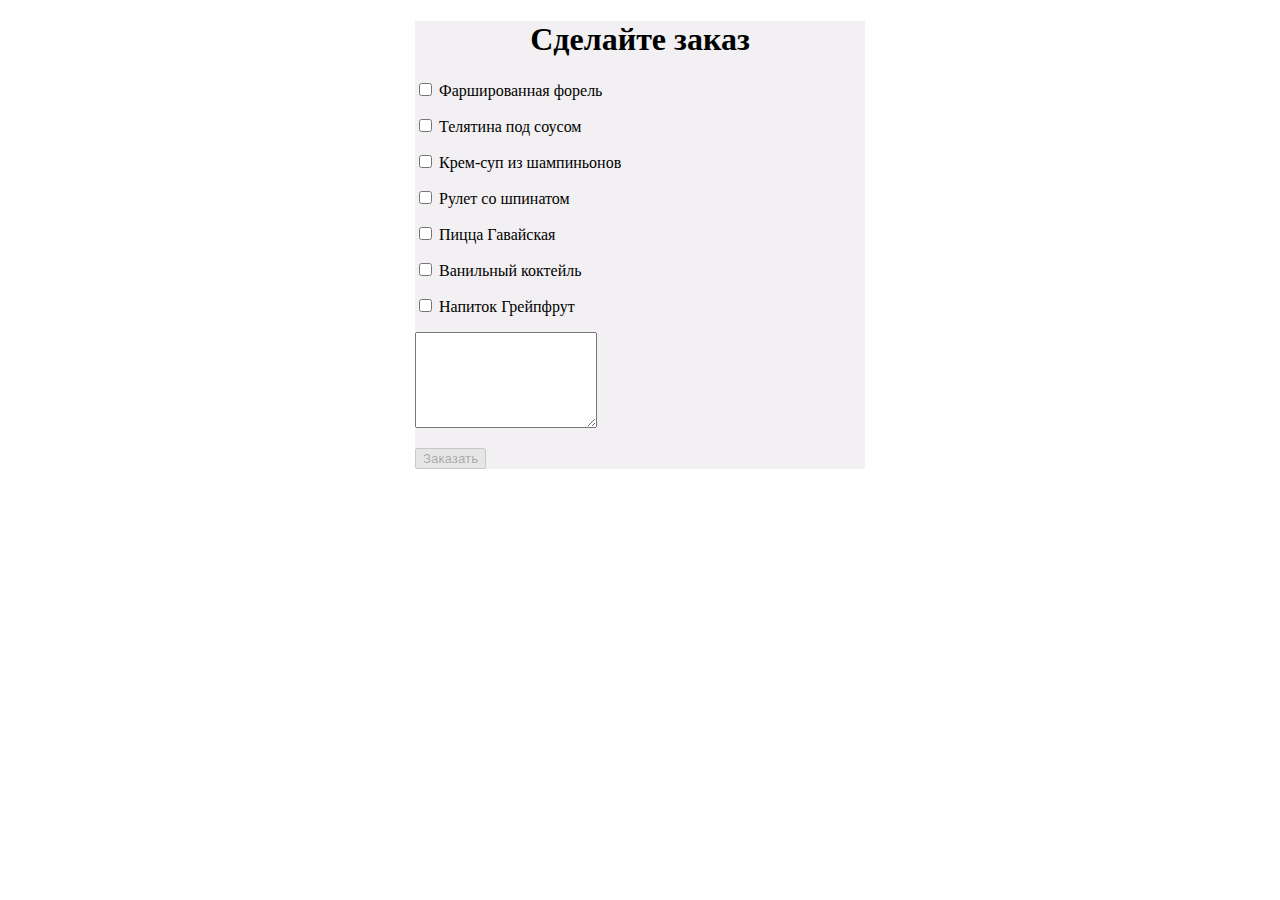
<file: Lab9/lab9.html>
<!DOCTYPE html>
<html>
<head>
	<title>Лабораторная 9</title>
    <link rel="stylesheet" href="style.css">
</head>
<body>
    <form name="menu">

        <h1>Сделайте заказ</h1>
					
		    <input type="checkbox" onclick="sum(); images_view(); checking()" name="food" value="food">
		    <label>Фаршированная форель</label>

		    <img src="images/12775.jpg" hidden>
            <img src="images/kak_.jpg" hidden>
            <img src="images/gr_syp_gribnoy_1234.jpg" hidden>
            <img src="images/maxresdefault.jpg" hidden>
            <img src="images/386-image-6.jpg" hidden>
            <img src="images/moloko-vanil-1000x1340.jpg" hidden>
            <img src="images/Грейпфрутовый.jpg" hidden>
                                            
            <p><input type="checkbox" onclick="sum(); images_view(); checking()" name="food" value="food">
            <label>Телятина под соусом</label>

            <p><input type="checkbox" onclick="sum(); images_view(); checking()" name="food" value="food">
            <label>Крем-суп из шампиньонов</label>

		    <p><input type="checkbox" onclick="sum(); images_view(); checking()" name="food" value="food">
		    <label>Рулет со шпинатом</label>

            <p><input type="checkbox" onclick="sum(); images_view(); checking()" name="food" value="food">
            <label>Пицца Гавайская</label>
                  
            <p><input type="checkbox" onclick="sum(); images_view(); checking()" name="food" value="food">
            <label>Ванильный коктейль</label>

            <p><input type="checkbox" onclick="sum(); images_view(); checking()" name="food" value="food">
            <label>Напиток Грейпфрут</label>

            <p><textarea id="question" rows="6" readonly name="textPO"></textarea><p>

            <input type="button" disabled="true" onClick="text_button()" value="Заказать" id="web" name="web">
     </form>
    <script src="script.js" type="text/javascript"></script>
</body>
</html>
</file>
<file: Lab4/style.css>
@media (max-width: 601px){
    html{
		background: url("images/bg-illu1.jpg") no-repeat;
		background-size: 100%;
  		-webkit-background-size:100%;      
    	height: 100%;
    }

	div{
		width: 280px;
		height: 40px;

		font-family: Verdana;
        color: white;
        text-align: center;
        padding-top: 5px;

	}

	.device{ 
		position: relative;
		margin: auto;
		width: 290px;
	}
	.FirstBlock{
		position: absolute;
        background:#880088;       
	}

	.SecondBlock{
		position: absolute;
		background: #000088;
		margin-top: 65px;
	}

	.ThirdBlock{
		position: absolute;
		background: #880000;
		margin-top: 130px;
	}

	.FourthBlock{
		position: absolute;
		background: #000088;
		margin-top: 195px;
	}

	.imgDiv{
		position: absolute;
		background: url("images/logo-t4d-canvas.png") no-repeat;
		background-size: cover;		
		height: 60px;
		width: 94px;
		margin-top: 237px;
		margin-left: 90px;

	}

    .Unsee{
	visibility:hidden;
    }

    .FifthBlock{
    	position: absolute;
    	background:#880088;
    	margin-top: 255px;
    }

    .SixthBlock{
    	position: absolute;
    	background:#880000;
    	margin-top: 320px;
    }

    .SeventhBlock{
    	position: absolute;
    	background: #880088;
    	margin-top: 390px;
    }

    .EighthBlock{
    	position: absolute;
    	background: #000088;
    	margin-top: 460px;
    }

    	.FirstBlock:hover{
		background: #884488;
	}

	.SecondBlock:hover{
		background: #444488;
	}

	.ThirdBlock:hover{
		background: #884444;
	}

	.FourthBlock:hover{
		background: #444488;
	}

    .FifthBlock:hover{
    	background: #884488;
    }

   .SixthBlock:hover{
    	background: #884444;
    }

    .SeventhBlock:hover{
    	background: #884488;
    }

    .EighthBlock:hover{
   	    background: #444488;

   }

}

@media (min-width: 601px){
	body{
		background: url("images/bg-illu4.jpg") no-repeat;
	}

	div{
		width: 150px;
		height: 150px;

		font-family: Verdana;
        color: white;
        text-align: center;
        padding-top: 10px;
        font-size: 20px;

	}

	.device{ 
		position: relative;
		margin: auto;
		width: 455px;
		margin-top: 116px;
	}
	.FirstBlock{
		position: absolute;
        background:#880088;       
	}

	.FirstBlock:hover{
		background: #884488;
	}

	.SecondBlock{
		position: absolute;
		background: #000088;
        margin-left: 150px;
		
	}

	.SecondBlock:hover{
		background: #444488;
	}

	.ThirdBlock{
		position: absolute;
		background: #880000;
	    margin-left: 300px;
	}

	.ThirdBlock:hover{
		background: #884444;
	}

	.FourthBlock{
		position: absolute;
		background: #000088;
        margin-top: 160px;
	}

	.FourthBlock:hover{
		background: #444488;
	}

	.imgDiv{
		position: absolute;
		background: url("images/logo-t4d-canvas.png") no-repeat;
		background-size: cover;		
		height: 60px;
		width: 103px;
        margin-top: 195px;
		margin-left: 173px;

	}

    .Unsee{
    	position: absolute;    	
	    margin-top: 270px;
		margin-left: 150px;

        font-size: 12px;
        background-color: rgba(255, 255, 255, 0);
        color: rgba(255, 255, 255, 0.6);
    }

    .Unsee:hover{
    	 background-color: rgba(255, 255, 255, 0);
    }

    .FifthBlock{
    	position: absolute;
    	background:#880088;
        margin-top: 160px;
        margin-left: 300px;
    }

    .FifthBlock:hover{
    	background: #884488;
    }

    .SixthBlock{
    	position: absolute;
    	background:#880000;
    	margin-top: 320px;
    }

    .SixthBlock:hover{
    	background: #884444;
    }

    .SeventhBlock{
    	position: absolute;
    	background: #880088;
    	margin-top: 320px;
    	margin-left: 150px;
    }

    .SeventhBlock:hover{
    	background: #884488;
    }

    .EighthBlock{
    	position: absolute;
    	background: #000088;
    	margin-top: 320px;
    	margin-left: 300px;
    }

   .EighthBlock:hover{
   	    background: #444488;

   }




}
</file>
<file: Lab10/style.css>
form{
    margin: 0 auto;
    width: 505px;
    padding: 10px;
    background: #66cca9;
}

textarea{
    width: 450px;
    height: 30px;

    resize: none;
}

input{
    margin-left: 20px;
}

.label_margin{
    margin-left: 15px;
}

#text_pos{
    margin-left: 115px;
}

.button{
    margin-left: 100px;
}

h1 {
    text-align: center;
}
</file>
<file: Lab11/style.css>
form{
    margin: 0 auto;
    width: 570px;
    height: 400px;
    background:#F2F0F2;
    padding: 10px;
}
.text1{
    width: 30px;
}

.fieldsets{
    width: 250px;
}

.text2{
    width: 560px;
    margin-left: 2px;
}

.begining{
    text-align: right;
    padding-top: 10px;
    padding-right: 3px;
}

.button1{
    text-align: center;
}
</file>
<file: Lab12/style.css>
form{
    margin: 0 auto;
    width: 570px;
    height: 420px;
    background:#F2F0F2;
    padding: 10px;
}

fieldset {
    width: 200px;
    margin-bottom: 20px;
}

h1 {
    text-align: center;
}

#custom_button {
    margin-left: 68px
}

.inline_div {
    display: inline-flex;
}

.left_div {
  margin-left: 50px;
}
</file>
<file: Lab13/style.css>
form{
    margin: 0 auto;
    width: 570px;
    height: 680px;
    background:#F2F0F2;
    padding-left: 50px;
}
</file>
<file: Lab2/style.css>
table{
    border-collapse: collapse;
    margin-top: 10px;
}

.table1{	
	box-shadow: inset 0 0 0px 1px #EFEEE9, inset 0 0 0px 1px #EFEEE9, inset 1px 1px 0px 1px #9FA09C;
	padding: 3px;

	text-align: center;
	padding: 10px;
	padding-top: 5px;
}

.table2{
	border: 1px solid #FD9D0A;
	background-color: #DEDFDE;

	font-family: Arial;
	line-height: 2;
	vertical-align: top;
	padding: 13px;
}

.table21{
	border: 1px solid #FD9D0A;
	background-color: #EFEFEF;
	padding-bottom: 3px;
	padding-right: 3px;

    font-family: Arial;
}

.bolt1{
	font-weight: bold;
}

.table3{
    border: 2px solid #CBCBE2;
	padding: 5px;

	text-align: center;
	font-family: Arial;
}

.bluecolor{
	color: #5283C5;
}

.backcolor1{
    background-color: #F2F2F2;
}

.backcolor2{
	background-color: #F9F9F9;
}

.backcolor3{
	background-color: #DDDDFE;
}

.mixcolor{
	background-color: #FFFFBB;
}

.freecolor{
	background-color: #99FFFF;
}

.nocolor{
	background-color: #99FF99
}

.yescolor{
	background-color: #FF9999;
}

.opcolor{
	background-color: #DCFFDC;
}

sup{
    color: #5283C5;
}

a{
	text-decoration: none;
}
</file>
<file: Lab3/style.css>
body{
	background: #98FF66;
}

.glavLay{
	background: #98FF66;
	width: 700pt;
	position: relative;
	
}

.cloud1{
	text-align: justify; 
	border: 4px solid #CC6601;
	border-top-color: #659B61;
	border-bottom-color: #659B61;
	margin-top: 34px;
	padding-top: 70px;
	padding-left: 25px;
	padding-right: 80px;
	position: absolute;
	background: #FFCC44;
	width: 930px;
	height: 490px;
	z-index: 1;

    font-size: 12px;
    font-family: Verdana;
}

.que{
	margin-top: 25px;
	margin-right: 150px;
	text-align: justify; /*спросить про текст*/

}


.textCloud1{
	font-size: 15px;
	
}

.colorCloud1{
	color: #631A01; 
}

ol{
  list-style-type: square;
  text-align: left;
}

li{
	margin-top: 10px;
}


.header1{
	 box-shadow: inset 0 0 4px 1.5px #886F00, inset 0 0 5px 6px #F6690A, inset 0 0 0px 6px #F9CB78;
     background: #F0F0F0;
     padding-top: 20px;
	 padding-bottom: 15px;
	 padding-right: 30px; 
	 padding-left: 31px;
	 margin-left: 35px;
	
	 z-index: 2;
	 position: absolute;

     color: #01653D;
     font-size: 30px;
     font-family: Arial;
     font-weight: bold;

}

.web{
	color: #FF6600;
}

.cloud2{
	border: 2px solid #CC6601;
	z-index: 2;
	position: absolute;
	margin-left: 1015px;
	margin-top: 100px;
	background: #F0F0F0;
	padding: 10px;
	width: 200px;



    color: #D2441F;
    font-family: Verdana;
}

img{
  border: 3px solid #CC6601;
  z-index: 2;
  position: absolute;
  width: 400px;
  margin-left: 880px;
  margin-top: 270px; 
}

.cloud3{
	outline: 5px outset #FD8D41;
	z-index: 3;
	position: absolute;
	background: #F0F0F0;
	margin-left: 1070px;
    margin-top: 601px;
    padding: 8px;

    
    font-family: Verdana; 
}

a{
 color:#FD8D41;
 text-decoration:none;
}
</file>
<file: Lab5/style.css>
@media (min-width: 601px){
    body{
    	overflow-x: hidden;
    }

   .glavLay{
        position: relative;
   }

   .mobile{
        visibility: hidden;
   }

   .left_side{
        position: absolute;
        background:#1D282B;
        width: 190px;
        height: 2400px;
        margin-top: -13px;
        margin-left: -7px;

        color: white;
        font-family: sans-serif;
        text-align: center;
   }

   .logo_text{
	    color: #334B66;
   }

   .social_img{
	    padding-left: 55px;
   }

    .tw_icon{ 
        margin-right:5px;
        width: 30px;
        height: 30px;
        float: left;
        margin-bottom: 20px;
        background: url(images/social.png) no-repeat 0% 0%;
    }

   .go_icon{ 
       margin-left:5px;
       width: 31px;
       height: 30px;
       float: left;
       background: url("images/social.png") no-repeat -30px;
       margin-bottom: 20px;
   }

   .left_menu{
        padding-top: 50px;
   }

   .po{
        margin-left: 50px;
   }

   .ul1 {
        list-style-type: none;
   }

   .link_top{	
        padding-top: 15px;
        margin-left: -40px;
        width: 190px;
        color: white;
        float: left;
        text-align: left;
        text-decoration: none;
   }

   .link_top:hover{
        background: #41423D;
   }



   .wrapper{
        position: absolute;
        margin-top: -7px;
        margin-left: 180px;
    
        color: #6E6E7F;
        font-family: sans-serif;
   }

   .text_block{
        width: 100%;

        padding-left: 10px;
        font-size: 10px;
	  
	 }

   .auto_img{
        padding-left: 80px;
        width: 500px;
        height: 400px;
   }

   .auto_img1{
        padding-left: 300px;
   }

   .footer{
        display: inline-flex;
        width: 100%
   }

   .footer_block{
	    margin-left: 16%;
        width: 300px;
   }

   .footer_block1{
        width: 300px;
   }

   .footer_block2{
        width: 300px;
   }

   .par{
        width: 295px;
        height: 202px;
   }

   .imgSo{
        width: 100%
   }

   .colorA{
        color: #4E6B7F;
   }

}

@media (max-width: 601px){

    body{
    	overflow-x: hidden
    }
    

   .glavLay{
        position: relative;
        width: 800px;

        font-size: 13px;
   }

   .mobile{
        position: fixed;
        margin-top: 12px;
        margin-left: 14px;
   }

   .left_side{
        position: absolute;
        background:#1D282B;
        width: 50px;
        height: 3350px;
        margin-top: -7px;
        margin-left: -7px;
   }

   .logo_text{
        visibility: hidden;
   }

   .social_img{
        visibility: hidden;
   }

   .left_menu{
        visibility: hidden;
   }

   .wrapper{
        position: absolute;
        margin-top: -7px;
        margin-left: 70px;

        color: #6E6E7F;
        font-family: sans-serif;
   }

   .text_block{
        position: absolute;
        width: 1200px;
   }

   .auto_img{
        padding-left: 230px;
        width: 700px;
        height: 500px;
   }

   .auto_img1{
        padding-left: 300px;
   }

   .footer{
        position: absolute;
   }

   .par{
        width: 700px;
        height: 500px;
   }

   .imgSo{
        visibility: hidden;
   }

   .colorA{
        color: #4E6B7F;
        font-size: 32px;
   }
}
</file>
<file: Lab7/style.css>
input{
    margin-left: 100px;
}

#time{
    margin-left: 110px;
}

#percent{
    margin-left: 113px;
}

form{
    margin: 0 auto;
    width: 500px;
    height: 320px;
    background-color: #98FB98;
    border-radius: 5px;
}

h1{
    color: red;
    text-align: center;
    padding-top: 20px;
}

label{
    margin-left: 20px;
}

#button{
    margin-top: 15px;
    margin-left: 216px;
}
</file>
<file: Lab8/style.css>
fieldset{
    width: 100px;
    margin-left: 60px;
}

h1 {
    color: #444488;
}

.secondblock{
    margin-top: -144px;
    margin-left: 260px;
}

#positionlabel{
    margin-left: 60px;
}
#positionCount{
    margin-top: 50px;
    width: 70px;
    margin-left: 30px;
}

textarea{
    width: 320px;
    resize: none;
    margin-left: 60px;
}

form{
    margin: 0 auto;
    width: 450px;
    background: #F2F0F2;
}

h1{
    text-align: center;
}

#web{
    margin-left: 285px;
    position: absolute;
    margin-top: -70px;
}
</file>
<file: Lab9/style.css>
form{
    margin: 0 auto;
    width: 450px;
    background: #F2F0F2;
}

img{
    position: absolute;
    margin-left: 50px;
    width: 150px;
    height: 150px;
}

h1 {
    text-align: center;
}
</file>
